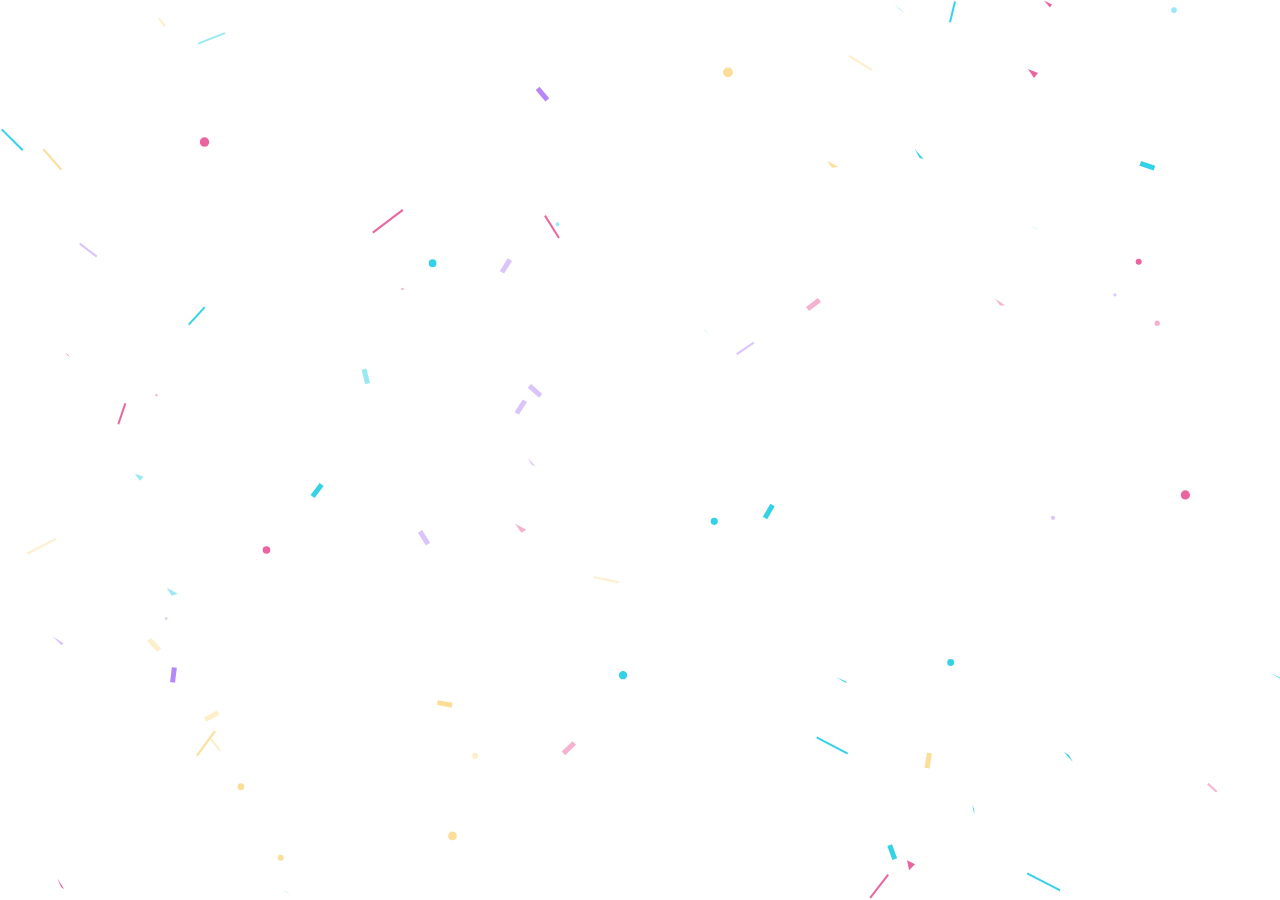
<file: index.html>
<!DOCTYPE html>
<html>

<head>
  <meta charset="utf-8" />
  <meta name="viewport" content="width=device-width" />
  <title>your Day!  </title>

  <link rel="stylesheet" href="styles/flexbox-center-container.css" media="all">
  <link rel="stylesheet" href="styles/system-fonts.css" media="all">
  <link rel="stylesheet" href="styles/style.css" media="all">
</head>

<body>
  <canvas id=c></canvas>
  <canvas id="confetti"></canvas>
  <div class="container" id="count">
    
    <h1 id="head">Your Special Day!</h1>
    <h4 id="clock"></h4>
    <h2 id="ucapan"></h2>
    <ul>
      <li><span id="day"></span>days</li>
      <li><span id="hour"></span>hours</li>
      <li><span id="minute"></span>minutes</li>
      <li><span id="second"></span>seconds</li>
    </ul>
  </div>
  <div id="merrywrap" class="merrywrap">
    <canvas id="snowfall"></canvas>
    <div class="giftbox">
      <div class="cover">
        <div></div>
      </div>
      <div class="box"></div>
    </div>

    <script>
      function clock(){
        var date = new Date();
        var hours = date.getHours();
        var minutes = date.getMinutes();
        var seconds = date.getSeconds();
        var midday;

        hours = updateTime(hours);
        minutes = updateTime(minutes);
        seconds = updateTime(seconds);
        var name = "Felia N";

        midday = (hours >= 12) ? "." : ".";

        document.getElementById("clock").innerHTML = midday;

        var time = setTimeout(function(){
          clock();
        }, 1000);

        if(hours < 12){
          var ucapan = "Hallo Pesek!, " + "Selamat Pagi " + name;
        }
        if(hours >= 12 &&hours <= 15){
          var ucapan = "Hallo Pesek!, " + "Selamat Siang " + name;
        }
        if(hours >= 15 &&hours <= 18){
          var ucapan = "Hallo Pesek!, " + "Selamat Sore " + name;
        }
        if(hours >= 18 &&hours <= 24){
          var ucapan = "Hallo Pesek!, " + "Selamat Malam " + name;
        }
        document.getElementById("ucapan").innerHTML = ucapan;
        }

        function updateTime(k){
          if(k < 10){
            return "0" + k
          } else {
            return k;
          }
        }
      
      clock();


    </script>
</body>
<script src="scripts/confetti.min.js" charset="utf-8"></script>
<script src="scripts/index.js" charset="utf-8"></script>

</html>
</file>
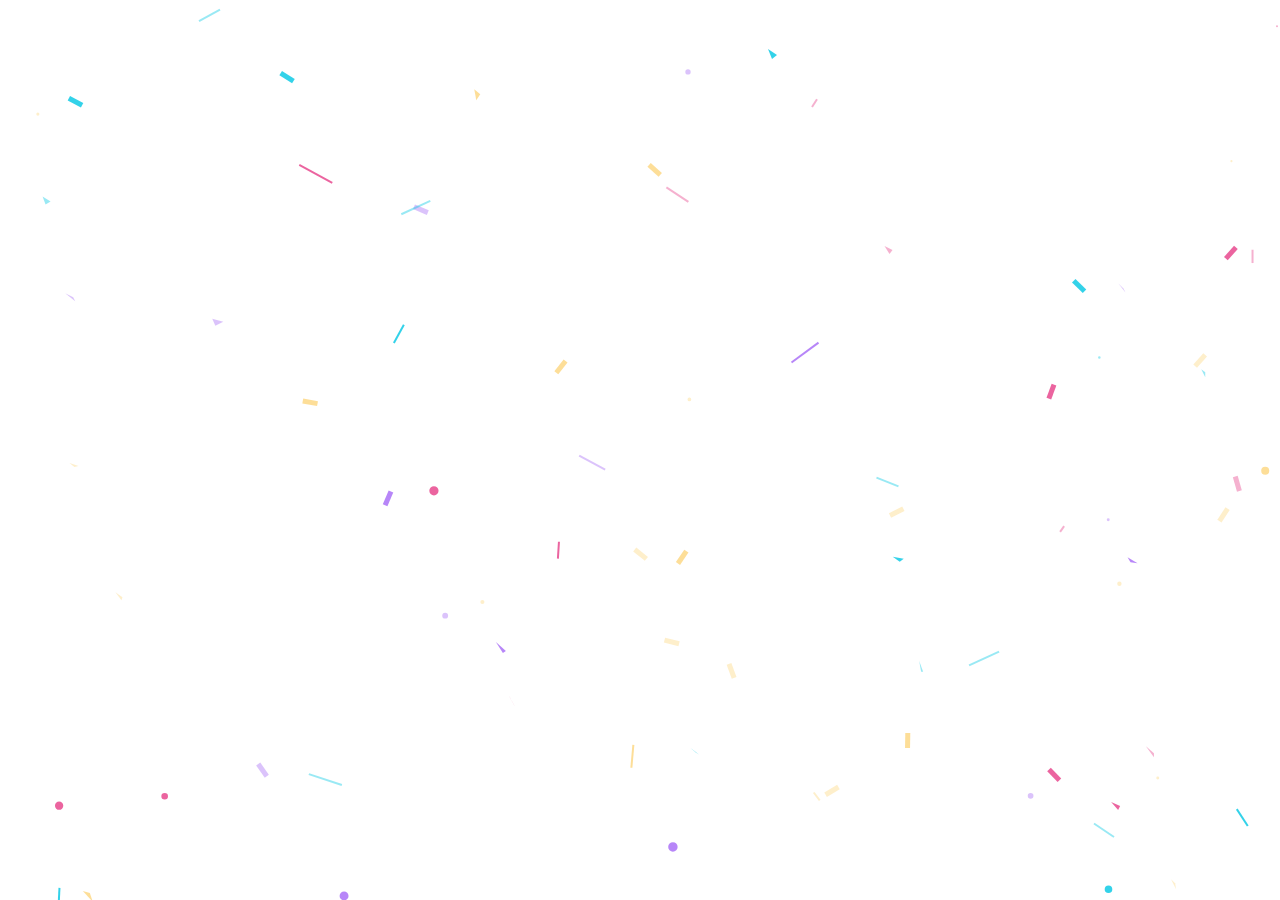
<file: depan.html>
<!DOCTYPE html>
<html>

<head>
  <meta charset="utf-8" />
  <meta name="viewport" content="width=device-width" />
  <title>your Day!  </title>

  <link rel="stylesheet" href="styles/flexbox-center-container.css" media="all">
  <link rel="stylesheet" href="styles/system-fonts.css" media="all">
  <link rel="stylesheet" href="styles/style.css" media="all">
</head>

<body>
  <canvas id=c></canvas>
  <canvas id="confetti"></canvas>
  <div class="container" id="count">
    
    <h1 id="head">Your Special Day!</h1>
    <h4 id="clock"></h4>
    <h2 id="ucapan"></h2>
    <ul>
      <li><span id="day"></span>days</li>
      <li><span id="hour"></span>hours</li>
      <li><span id="minute"></span>minutes</li>
      <li><span id="second"></span>seconds</li>
    </ul>
  </div>
  <div id="merrywrap" class="merrywrap">
    <canvas id="snowfall"></canvas>
    <div class="giftbox">
      <div class="cover">
        <div></div>
      </div>
      <div class="box"></div>
    </div>

    <script>
      function clock(){
        var date = new Date();
        var hours = date.getHours();
        var minutes = date.getMinutes();
        var seconds = date.getSeconds();
        var midday;

        hours = updateTime(hours);
        minutes = updateTime(minutes);
        seconds = updateTime(seconds);
        var name = "Felia N";

        midday = (hours >= 12) ? "." : ".";

        document.getElementById("clock").innerHTML = midday;

        var time = setTimeout(function(){
          clock();
        }, 1000);

        if(hours < 12){
          var ucapan = "Hallo Pesek!, " + "Selamat Pagi " + name + ", selamat melakukan aktivitas. semoga hari-hari kamu indah hari ini. Have FUN!";
        }
        if(hours >= 12 &&hours <= 15){
          var ucapan = "Hallo Pesek!, " + "Selamat Siang " + name + ", Semangat untuk hari ini. jangan terlalu kecapean";
        }
        if(hours >= 15 &&hours <= 18){
          var ucapan = "Hallo Pesek!, " + "Selamat Sore " + name + ", udah sore lagi aja ya? HAHAHA Jaga kesehatan kamu";
        }
        if(hours >= 18 &&hours <= 24){
          var ucapan = "Hallo Pesek!, " + "Selamat Malam " + name + ", bagaimana hari ini? semoga dalam keadaan baik ya. dan kamu harus sehat! kamu pasti bisa lewatin setiap harinya! jangan Menyerah! saya selalu support kamu!";
        }
        document.getElementById("ucapan").innerHTML = ucapan;
        }

        function updateTime(k){
          if(k < 10){
            return "0" + k
          } else {
            return k;
          }
        }
      
      clock();


    </script>
</body>
<script src="scripts/confetti.min.js" charset="utf-8"></script>
<script src="scripts/index.js" charset="utf-8"></script>

</html>
</file>
<file: styles/flexbox-center-container.css>
html, body {
  height: 100%;
  margin: 0;
}

body {
  -webkit-box-align: center;
  -ms-flex-align: center;
  align-items: center;
  display: -webkit-box;
  display: -ms-flexbox;
  display: flex;
}

.container {
  margin: 0 auto;
}
</file>
<file: styles/system-fonts.css>
body {
  font-family: -apple-system, 
    BlinkMacSystemFont, 
    "Segoe UI", 
    Roboto, 
    Oxygen-Sans, 
    Ubuntu, 
    Cantarell, 
    "Helvetica Neue", 
    sans-serif;
}
</file>
<file: styles/style.css>
* {
  box-sizing: border-box;
  margin: 0;
  padding: 0;
}
canvas {
  position: absolute;
  top: 0;
  left: 0;
}
body {
  background: #fff;
  overflow: hidden;
}
.container {
  color: rgba(55, 59, 65, 0.8);
  font-family: Helvetica, sans-serif;
  font-weight: lighter;
  text-align: center;
}

h1 {
  font-weight: normal;
}
li {
  display: inline-block;
  font-size: 1.5em;
  list-style-type: none;
  padding: 1em;
  text-transform: uppercase;
}
li span {
  display: block;
  font-size: 4.5rem;
}
.merrywrap {
  position: absolute;
  right: 40px;
  left: 40px;
  bottom: 80px;
  top: 40px;
}
.giftbox {
  position: absolute;
  width: 300px;
  height: 200px;
  left: 50%;
  margin-left: -150px;
  bottom: 0;
  z-index: 10;
}
.giftbox > div {
  background: #ff33ff;
  position: absolute;
  box-shadow: 5px 10px 18px rgba(0, 0, 0, 0.4);
}
.giftbox > div:after, .giftbox > div:before {
  position: absolute;
  content: "";
  top: 0;
}
.giftbox:after {
  position: absolute;
  color: #fff;
  width: 100%;
  content: "Click Me!";
  left: 0;
  bottom: 0;
  font-size: 24px;
  text-align: center;
  transform: rotate(-20deg);
  transform-origin: 0 0;
}
.giftbox .cover {
  width: 100%;
  top: 0;
  left: 0;
  height: 25%;
  z-index: 2;
}
.giftbox .cover:before {
  position: absolute;
  height: 100%;
  left: 50%;
  width: 50px;
  transform: translateX(-50%);
  background: #2C3E50;
}
.giftbox .cover > div {
  position: absolute;
  width: 50px;
  height: 50px;
  left: 50%;
  top: -50px;
  transform: translateX(-50%);
}
.giftbox .cover > div:before, .giftbox .cover > div:after {
  position: absolute;
  left: 0;
  top: 0;
  width: 100%;
  height: 100%;
  content: "";
  box-shadow: inset 0 0 0 15px #2C3E50;
  border-radius: 30px;
  transform-origin: 50% 100%;
}
.giftbox .cover > div:before {
  transform: translateX(-45%) skewY(40deg);
}
.giftbox .cover > div:after {
  transform: translateX(45%) skewY(-40deg);
}
.giftbox .box {
  right: 5%;
  left: 5%;
  height: 80%;
  bottom: 0;
}
.giftbox .box:before {
  width: 50px;
  height: 100%;
  left: 50%;
  transform: translateX(-50%);
  background: #2C3E50;
}
.giftbox .box:after {
  width: 100%;
  height: 30px;
  background: rgba(0, 0, 0, 0);
}
.step-1 .giftbox {
  animation: wobble 0.5s linear infinite forwards;
}
.step-1 .cover {
  animation: wobble 0.5s linear infinite 5s forwards;
}
.step-1 .icons .row span {
  opacity: 1;
}
.step-2 .giftbox:after {
  opacity: 0;
}
.step-3 .giftbox, .step-4 .giftbox {
  opacity: 0;
  z-index: 1;
}
.step-3 .giftbox:after, .step-4 .giftbox:after {
  opacity: 0;
}
.step-2 .giftbox .cover {
  animation: flyUp 2s ease-in forwards;
}
.step-2 .giftbox .box {
  animation: flyDown 2s ease-in 0.05s forwards;
}
@keyframes wobble {
  25% {
      transform: rotate(4deg);
 }
  75% {
      transform: rotate(-2deg);
 }
}
@keyframes flyUp {
  75% {
      opacity: 1;
 }
  100% {
      transform: translateY(-1000px) rotate(20deg);
      opacity: 0;
 }
}
@keyframes flyDown {
  75% {
      opacity: 1;
 }
  100% {
      transform: translateY(100%);
      opacity: 0;
 }
}
</file>
